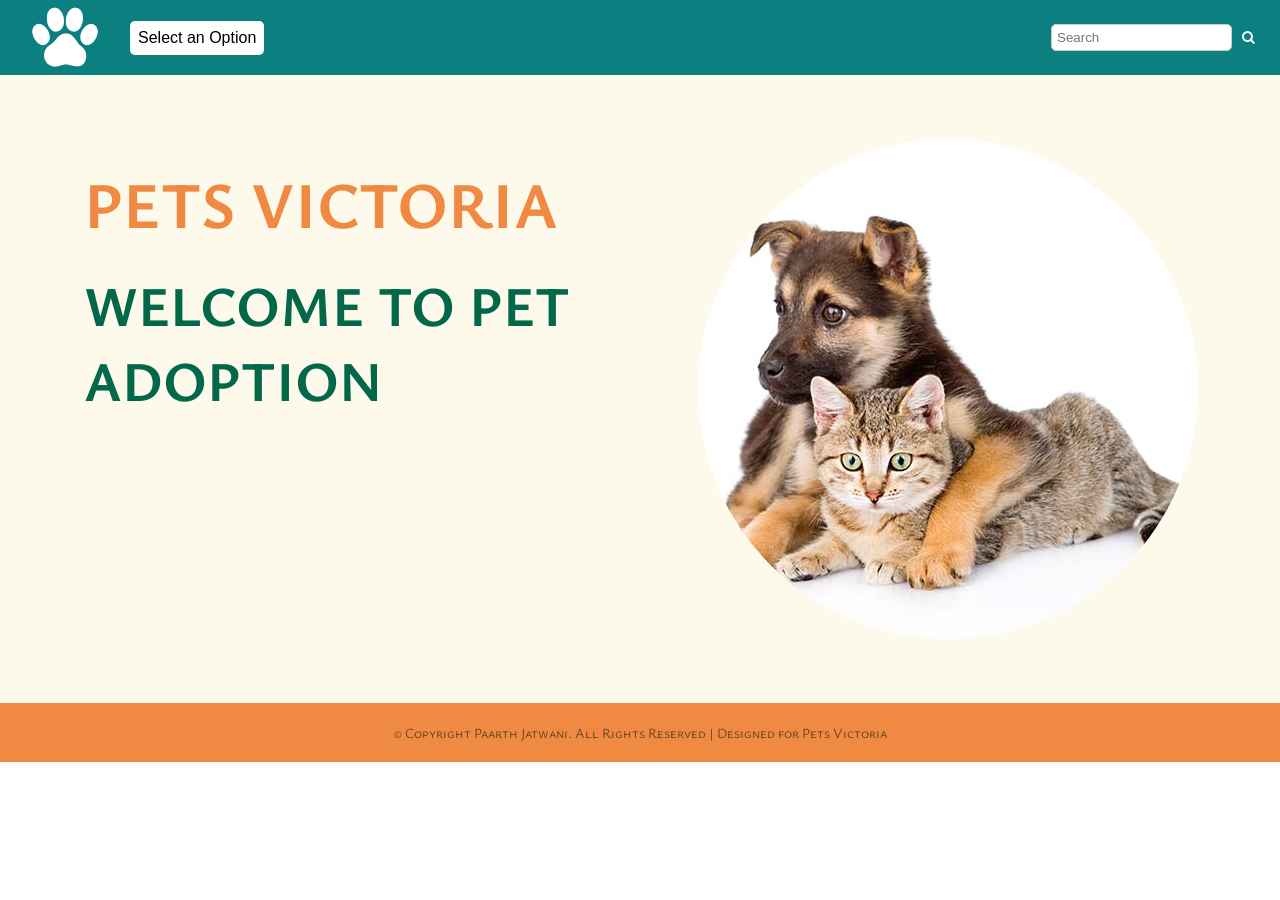
<file: Assessment-1/index.html>
<!DOCTYPE html>
<html>
<head>
<meta charset="UTF-8">
    <meta name="viewport" content="width=device-width, initial-scale=1.0">
<title>Home</title>
  <link rel="stylesheet" href="css/styles.css">
<link href="https://fonts.googleapis.com/css2?family=Ysabeau+SC:wght@400;700&family=Poetsen+One&family=Permanent+Marker&display=swap" rel="stylesheet">
    <link rel="stylesheet" href="https://fonts.googleapis.com/icon?family=Material+Icons">
    <link rel="stylesheet" href="https://cdnjs.cloudflare.com/ajax/libs/font-awesome/4.7.0/css/font-awesome.min.css">
    <script src="js/main.js" defer></script>
</head>
<body>

 <nav>
  <div class="left-nav">
  <div class="logo">
<img src="images/logo.png" alt="Logo" width="70" height="70">
</div>
        <div class="dropdown">
  <button onclick="myFunction()" class="dropbtn">Select an Option</button>
  <div id="myDropdown" class="dropdown-content">
    <a href="#">Home</a>
    <a href="pets.html">Pets</a>
    <a href="add.html">Add more</a>
    <a href="gallery.html">Gallery</a>
  </div>
</div>

</div>
<div class="right-nav">
<form class="form-inline">
  <div class="search">
    <input type="text" placeholder="Search">

    <button type="submit" class="search-btn"><i class="fa fa-search"></i></button>
   
</div>
</form>
</div>
    </nav>

  
  <main>
  <div class="container">
    <div class="row">
      <div class="column-66">
        <div class="main-content">
          <h1>PETS VICTORIA</h1>
          <h2>WELCOME TO PET ADOPTION</h2>
          </div>
      </div>
      <div class="column-33">
        <div class="pet-image">
          <img src="images/main.jpg" alt="Dog and Cat">
        </div>      </div>
    </div>
  </div>
  
</main>




<footer>
  <p>© Copyright Paarth Jatwani. All Rights Reserved | Designed for Pets Victoria</p>
</footer>
</body>
</html>
</file>
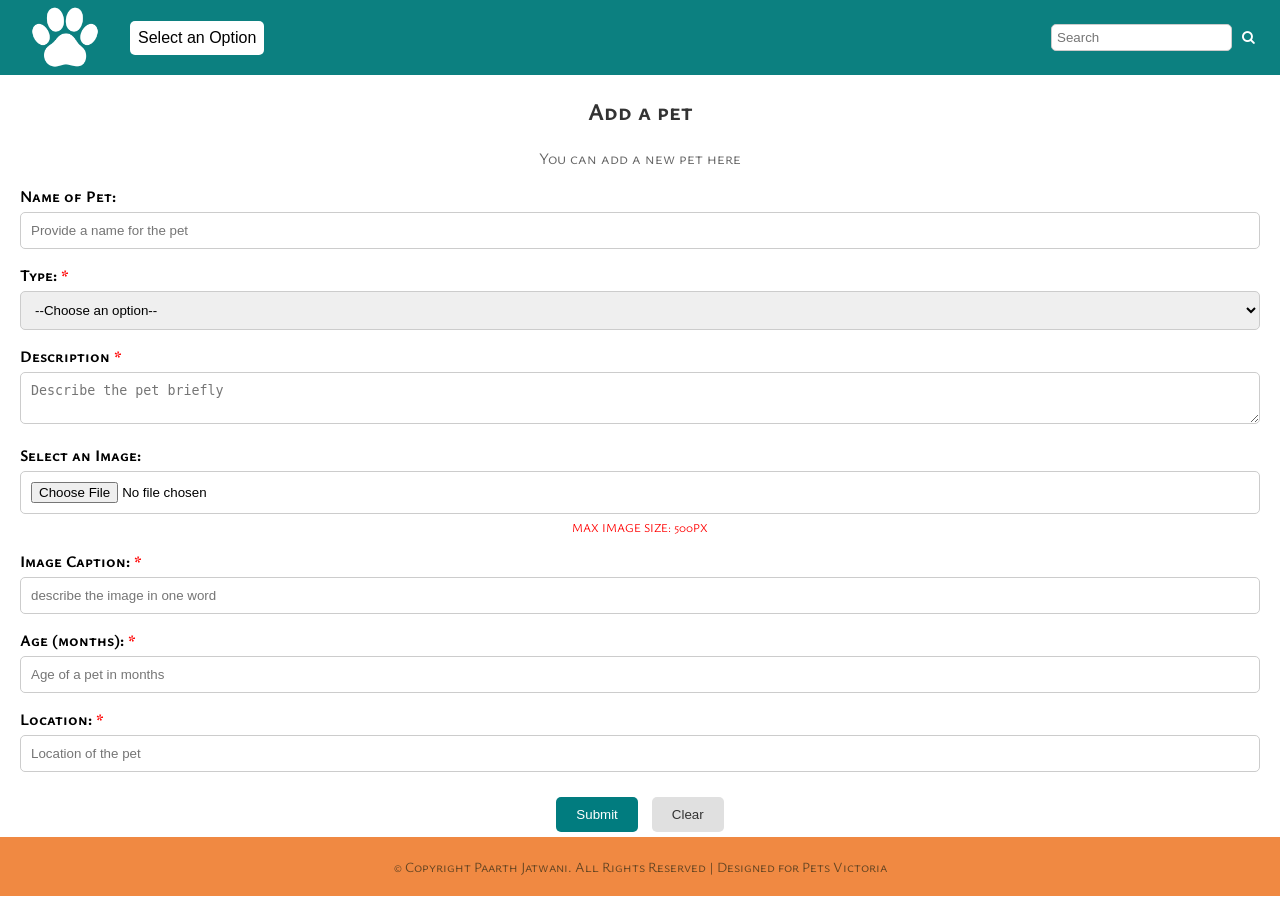
<file: Assessment-1/add.html>
<!DOCTYPE html>
<html>
<head>
<meta charset="UTF-8">
    <meta name="viewport" content="width=device-width, initial-scale=1.0">
<title>Home</title>
  <link rel="stylesheet" href="css/styles.css">
<link href="https://fonts.googleapis.com/css2?family=Ysabeau+SC:wght@400;700&family=Poetsen+One&family=Permanent+Marker&display=swap" rel="stylesheet">
    <link rel="stylesheet" href="https://fonts.googleapis.com/icon?family=Material+Icons">
    <link rel="stylesheet" href="https://cdnjs.cloudflare.com/ajax/libs/font-awesome/4.7.0/css/font-awesome.min.css">
    <script src="js/main.js" defer></script>
</head>
<body>

 <nav>
  <div class="left-nav">
  <div class="logo">
<img src="images/logo.png" alt="Logo" width="70" height="70">
</div>
        <div class="dropdown">
  <button onclick="myFunction()" class="dropbtn">Select an Option</button>
  <div id="myDropdown" class="dropdown-content">
    <a href="index.html">Home</a>
    <a href="pets.html">Pets</a>
    <a href="add.html">Add more</a>
    <a href="gallery.html">Gallery</a>
  </div>
</div>

</div>
<div class="right-nav">
<form class="form-inline">
  <div class="search">
    <input type="text" placeholder="Search">

    <button type="submit" class="search-btn"><i class="fa fa-search"></i></button>
  
</div>
</form>
</div>
    </nav>

  
    <div class="addpet">
      <h2>Add a pet</h2>
      <p>You can add a new pet here</p>
      <form>
          <div class="form-group">
              <label for="pet-name">Name of Pet:</label>
              <input type="text" id="pet-name" placeholder="Provide a name for the pet">
          </div>
          <div class="form-group">
              <label for="pet-type">Type: <span class="required">*</span></label>
              <select id="pet-type">
                  <option value="">--Choose an option--</option>
                  <option value="dog">Dog</option>
                  <option value="cat">Cat</option>
                  <option value="bird">Bird</option>
                  <option value="other">Other</option>
              </select>
          </div>
          <div class="form-group">
              <label for="description">Description <span class="required">*</span></label>
              <textarea id="description" placeholder="Describe the pet briefly"></textarea>
          </div>
          <div class="form-group">
              <label for="image">Select an Image:</label>
              <input type="file" id="image">
              <p class="note">MAX IMAGE SIZE: 500PX</p>
          </div>
          <div class="form-group">
              <label for="image-caption">Image Caption: <span class="required">*</span></label>
              <input type="text" id="image-caption" placeholder="describe the image in one word">
          </div>
          <div class="form-group">
              <label for="age">Age (months): <span class="required">*</span></label>
              <input type="number" id="age" placeholder="Age of a pet in months">
          </div>
          <div class="form-group">
              <label for="location">Location: <span class="required">*</span></label>
              <input type="text" id="location" placeholder="Location of the pet">
          </div>
          <div class="form-buttons">
              <button type="submit">Submit</button>
              <button type="reset">Clear</button>
          </div>
      </form>
  </div>


<footer>
  <p>© Copyright Paarth Jatwani. All Rights Reserved | Designed for Pets Victoria</p>
</footer>
</body>
</html>
</file>
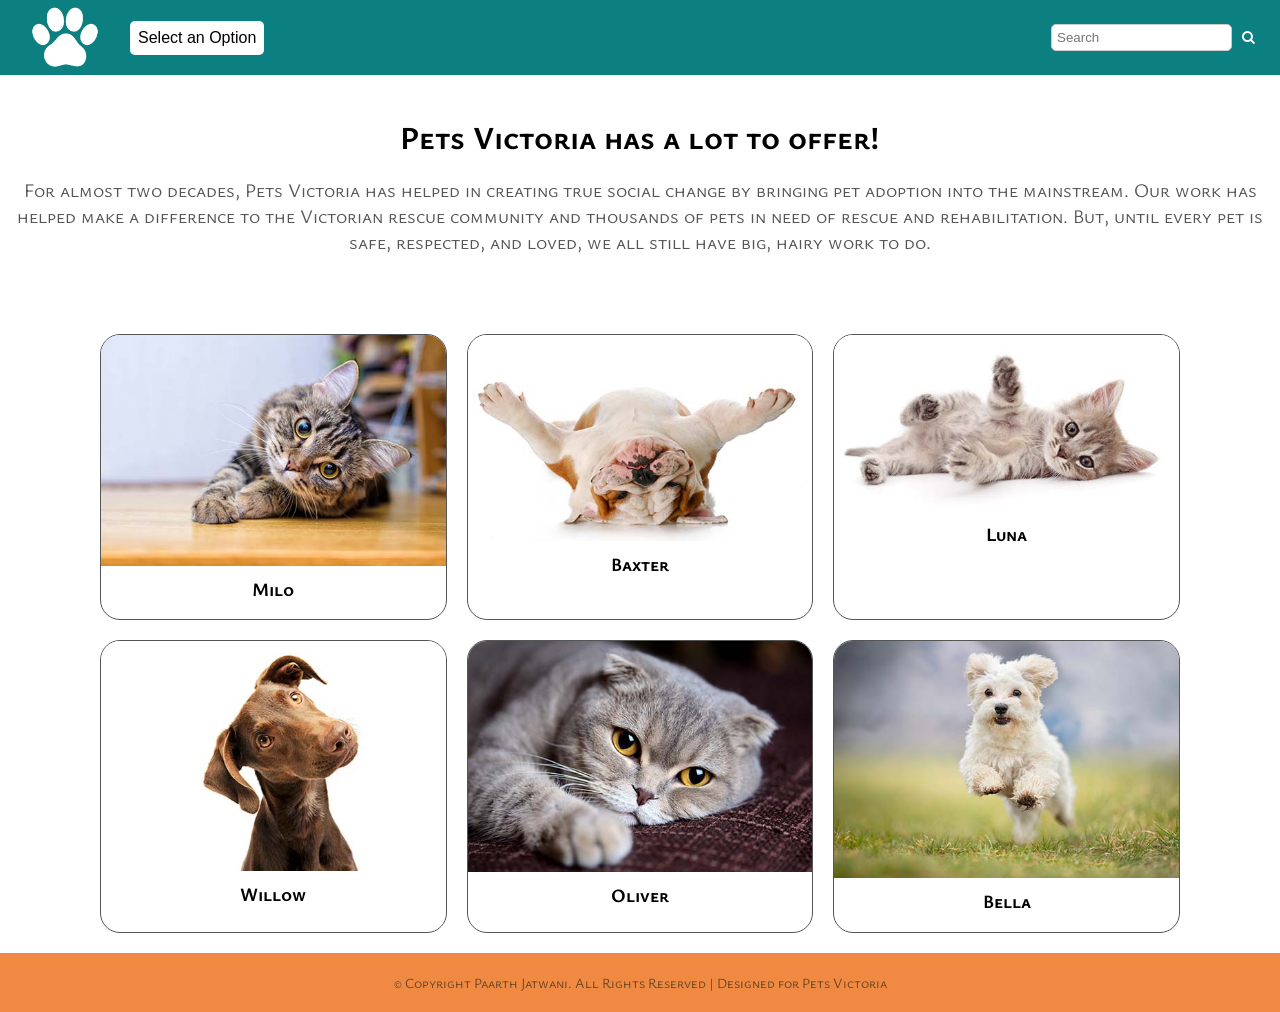
<file: Assessment-1/gallery.html>
<!DOCTYPE html>
<html>
<head>
<meta charset="UTF-8">
    <meta name="viewport" content="width=device-width, initial-scale=1.0">
<title>Home</title>
  <link rel="stylesheet" href="css/styles.css">
<link href="https://fonts.googleapis.com/css2?family=Ysabeau+SC:wght@400;700&family=Poetsen+One&family=Permanent+Marker&display=swap" rel="stylesheet">
    <link rel="stylesheet" href="https://fonts.googleapis.com/icon?family=Material+Icons">
    <link rel="stylesheet" href="https://cdnjs.cloudflare.com/ajax/libs/font-awesome/4.7.0/css/font-awesome.min.css">
    <script src="js/main.js" defer></script>
</head>
<body>

 <nav>
  <div class="left-nav">
  <div class="logo">
<img src="images/logo.png" alt="Logo" width="70" height="70">
</div>
        <div class="dropdown">
  <button onclick="myFunction()" class="dropbtn">Select an Option</button>
  <div id="myDropdown" class="dropdown-content">
    <a href="index.html">Home</a>
    <a href="pets.html">Pets</a>
    <a href="add.html">Add more</a>
    <a href="gallery.html">Gallery</a>
  </div>
</div>

</div>
<div class="right-nav">
<form class="form-inline">
  <div class="search">
    <input type="text" placeholder="Search">

    <button type="submit" class="search-btn"><i class="fa fa-search"></i></button>
   
</div>
</form>
</div>
    </nav>

    <div class="title">
      <h1>Pets Victoria has a lot to offer!</h1>
      <p>For almost two decades, Pets Victoria has helped in creating true social change by bringing pet adoption into the mainstream. Our work has helped make a difference to the Victorian rescue community and thousands of pets in need of rescue and rehabilitation. But, until every pet is safe, respected, and loved, we all still have big, hairy work to do.</p>
  </div>
  
  <div class="gallery">
      <div class="gallery-item">
          <img src="images/cat1.jpeg" alt="Milo">
          <div class="overlay"><i class="fa fa-search"></i></br>Discover more!</div>
          <h3>Milo</h3>
      </div>
      <div class="gallery-item">
          <img src="images/dog2.jpeg" alt="Baxter">
          <div class="overlay"><i class="fa fa-search"></i></br>Discover more!</div>

          <h3>Baxter</h3>
      </div>
      <div class="gallery-item">
          <img src="images/cat2.jpeg" alt="Luna">
          <div class="overlay"><i class="fa fa-search"></i></br>Discover more!</div>

          <h3>Luna</h3>
      </div>
      <div class="gallery-item">
          <img src="images/dog3.jpeg" alt="Willow">
          <div class="overlay"><i class="fa fa-search"></i></br>Discover more!</div>

          <h3>Willow</h3>
      </div>
      <div class="gallery-item">
          <img src="images/cat4.jpeg" alt="Oliver">
          <div class="overlay"><i class="fa fa-search"></i></br>Discover more!</div>
          <h3>Oliver</h3>
      </div>
      <div class="gallery-item">
          <img src="images/dog4.jpeg" alt="Bella">
          <div class="overlay"><i class="fa fa-search"></i></br>Discover more!</div>
          <h3>Bella</h3>
      </div>

    </div>


<footer>
  <p>© Copyright Paarth Jatwani. All Rights Reserved | Designed for Pets Victoria</p>
</footer>
</body>
</html>
</file>
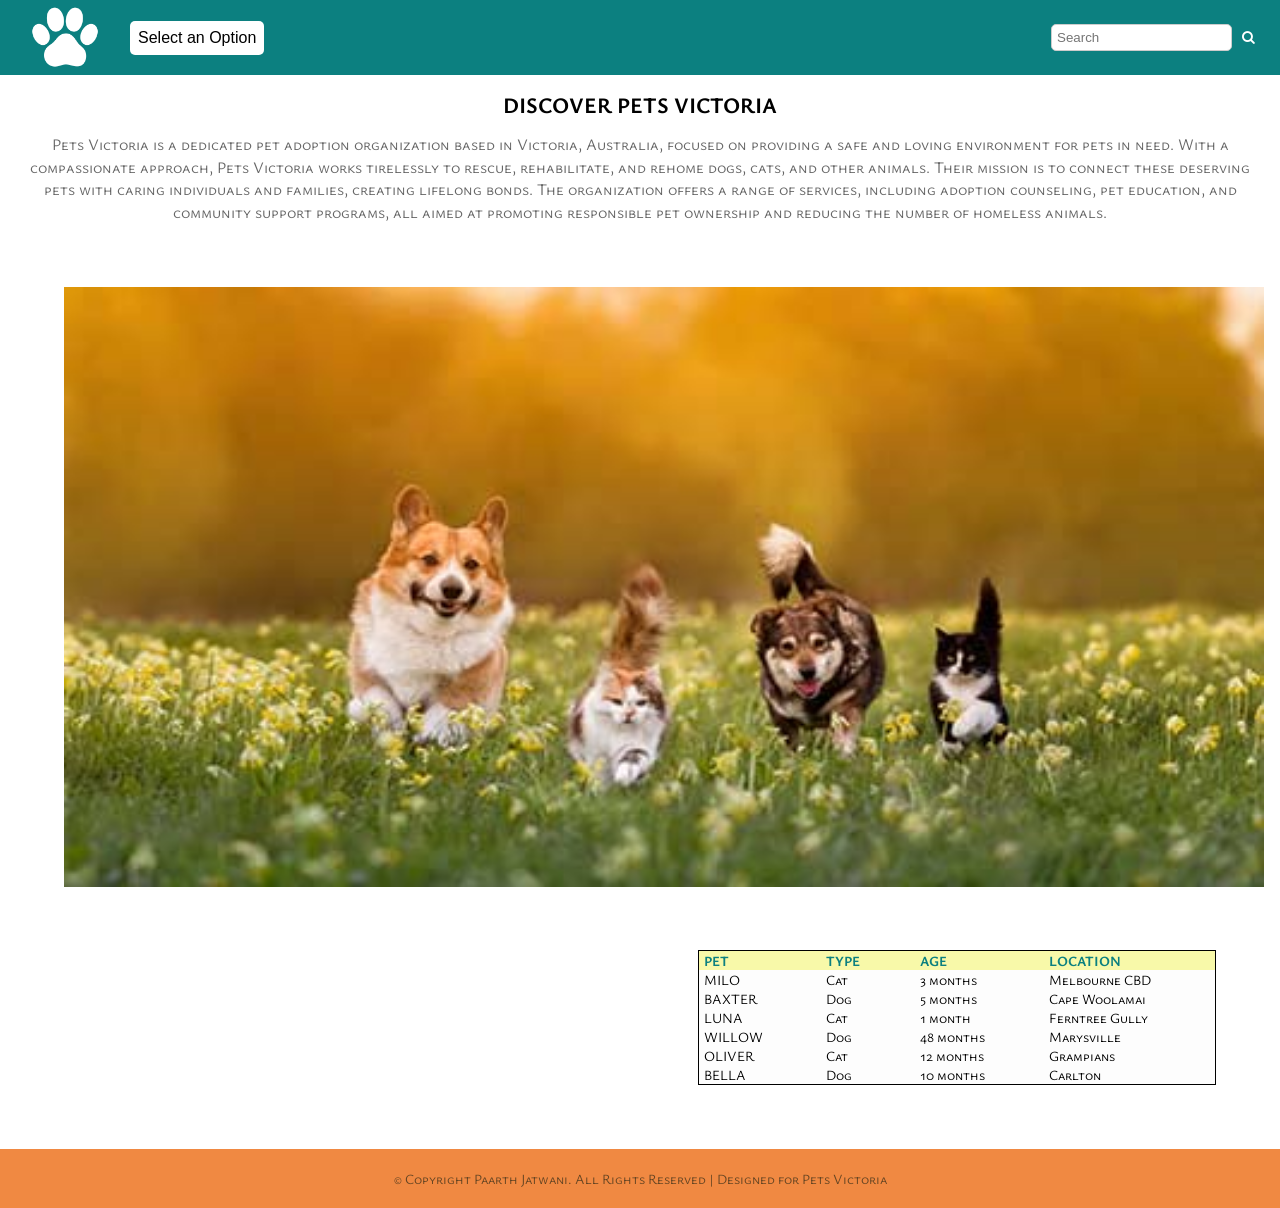
<file: Assessment-1/pets.html>
<!DOCTYPE html>
<html>
<head>
<meta charset="UTF-8">
    <meta name="viewport" content="width=device-width, initial-scale=1.0">
<title>Home</title>
  <link rel="stylesheet" href="css/styles.css">
<link href="https://fonts.googleapis.com/css2?family=Ysabeau+SC:wght@400;700&family=Poetsen+One&family=Permanent+Marker&display=swap" rel="stylesheet">
    <link rel="stylesheet" href="https://fonts.googleapis.com/icon?family=Material+Icons">
    <link rel="stylesheet" href="https://cdnjs.cloudflare.com/ajax/libs/font-awesome/4.7.0/css/font-awesome.min.css">
    <script src="js/main.js" defer></script>
</head>
<body>

 <nav>
  <div class="left-nav">
  <div class="logo">
<img src="images/logo.png" alt="Logo" width="70" height="70">
</div>
        <div class="dropdown">
  <button onclick="myFunction()" class="dropbtn">Select an Option</button>
  <div id="myDropdown" class="dropdown-content">
    <a href="index.html">Home</a>
    <a href="pets.html">Pets</a>
    <a href="add.html">Add more</a>
    <a href="gallery.html">Gallery</a>
  </div>
</div>

</div>
<div class="right-nav">
<form class="form-inline">
  <div class="search">
    <input type="text" placeholder="Search">

    <button type="submit" class="search-btn"><i class="fa fa-search"></i></button>
 
</div>
</form>
</div>
    </nav>

    <petmain>
      <h1>Discover Pets Victoria</h1>
      <p>Pets Victoria is a dedicated pet adoption organization based in Victoria, Australia, focused on providing a safe and loving environment for pets in need. With a compassionate approach, Pets Victoria works tirelessly to rescue, rehabilitate, and rehome dogs, cats, and other animals. Their mission is to connect these deserving pets with caring individuals and families, creating lifelong bonds. The organization offers a range of services, including adoption counseling, pet education, and community support programs, all aimed at promoting responsible pet ownership and reducing the number of homeless animals.</p>
     
      <div class="container">
        <div class="row">
          <div class="column-50">
      <div class="pets-image">
          <img src="images/pets.jpeg" alt="Pets" width="1200" height="600">
      </div>
      </div>
      <div class="column-45">
      <table class="pets-table">
          <thead>
              <tr>
                  <th>Pet</th>
                  <th>Type</th>
                  <th>Age</th>
                  <th>Location</th>
              </tr>
          </thead>
          <tbody>
              <tr>
                  <td>Milo</td>
                  <td>Cat</td>
                  <td>3 months</td>
                  <td>Melbourne CBD</td>
              </tr>
              <tr>
                  <td>Baxter</td>
                  <td>Dog</td>
                  <td>5 months</td>
                  <td>Cape Woolamai</td>
              </tr>
              <tr>
                  <td>Luna</td>
                  <td>Cat</td>
                  <td>1 month</td>
                  <td>Ferntree Gully</td>
              </tr>
              <tr>
                  <td>Willow</td>
                  <td>Dog</td>
                  <td>48 months</td>
                  <td>Marysville</td>
              </tr>
              <tr>
                  <td>Oliver</td>
                  <td>Cat</td>
                  <td>12 months</td>
                  <td>Grampians</td>
              </tr>
              <tr>
                  <td>Bella</td>
                  <td>Dog</td>
                  <td>10 months</td>
                  <td>Carlton</td>
              </tr>
          </tbody>
      </table>
    </div>
</div>
</div>

  </petmain>




<footer>
  <p>© Copyright Paarth Jatwani. All Rights Reserved | Designed for Pets Victoria</p>
</footer>
</body>
</html>
</file>
<file: Assessment-1/css/styles.css>
/* Import Google Fonts */
body {
  font-family: 'Ysabeau SC', Poetsen One;
  margin: 0 auto;
  width: 1200;
}

nav {
  background-color: #0c8080;
  display: flex;
  justify-content: space-between;
        flex-direction: row;

  align-items: center;
}
.left-nav{
display: flex;
  justify-content: center;
        flex-direction: row;
        align-items: center;

}
.logo{
  margin-left: 30px;
  margin-right: 30px;
}

.dropbtn {
background-color: #fff;
color: #000;
padding: 8px;
font-size: 16px;
border: none;
cursor: pointer;
border-radius: 5px;
flex: 50%;
}



.dropdown {
position: relative;
display: inline-block;
}

.dropdown-content {
display: none;
position: absolute;
background-color: #f1f1f1;
min-width: 160px;
overflow: auto;
box-shadow: 0px 8px 16px 0px rgba(0,0,0,0.2);
z-index: 1;
}

.dropdown-content a {
color: black;
padding: 12px 16px;
text-decoration: none;
display: block;
}

.dropdown a:hover {background-color: #ddd;}

.show {display: block;}

.search
{
display: block;
margin-left: auto;
flex: 50%;
}
.search input {
padding: 5px;
border-radius: 5px;
border: 1px solid #ccc;

}
.search-btn
{
border: none;
background-color: #ffffff00;
color : #fff;
margin-right: 20px;
}

main {
background-color: #fdfaec;
}

.container {
padding: 64px;
}

.row:after {
content: "";
display: table;
clear: both
}

.column-66 {
float: left;
width: 45%;
padding: 20px;
}

.column-33 {
float: left;
width: 50%;
}


.main-content h1 {
font-size: 65px;
color: #f08942;
font-weight: bolder;
margin: 0;
}

.main-content h2 {
font-size: 56px;
color: #03684a;
margin: 20px 0;
font-weight: bold;

}

.pet-image img {
border-radius: 50%;
max-width: 100%;
float: right;
width: 500px;
height: 500px;

}


footer {
background-color: #f08942;
text-align: center;
padding: 20px 0;
}

footer p {
color: #654523;
font-size: 14px;
margin: 0;
}

/* Pets Page


petmain {
padding: 20px;
text-align: center;
}*/

petmain h1 {
font-size: 22px;
text-transform: uppercase;
color: #000000;
text-align: center;
}

petmain p {
font-size: 16px;
line-height: 1.4;
text-align: center;
margin: 0 20px;
}
.pets-image {
float: left;

}


.pets-table {
float: right;
border: 1px solid #000000;
text-align: left;
width: 45%;
font-size: 14px;
margin-top: 5%;
border-collapse: collapse;

}

.pets-table th, .pets-table td {
padding: 0px 45px 0px 5px; 
border: 0px solid #dddddd;
}

.pets-table th {
background-color: #f8f9a9;
color:#0c8080;
font-weight: bold;
}

.pets-table td {
background-color: #FDFDFD;
}

.pets-table th, .pets-table td:nth-child(1) {
text-transform: uppercase;
}


/*add more pets


.container {
width: 50%;
margin: 50px auto;
padding: 20px;
background-color: #fff;
border-radius: 10px;
box-shadow: 0 0 10px rgba(0, 0, 0, 0.1);
}
*/


.addpet{

padding-left: 20px;
padding-right: 20px;
}
.addpet h2 {
text-align: center;
color: #333;
}

p {
text-align: center;
color: #666;
}

.form-group {
margin-bottom: 15px;
}

.form-group label {
display: block;
font-weight: bold;
margin-bottom: 5px;
}

.form-group input[type="text"],
.form-group input[type="number"],
.form-group input[type="file"],
.form-group textarea,
.form-group select {
width: 100%;
padding: 10px;
border: 1px solid #ccc;
border-radius: 5px;
box-sizing: border-box;
}

.form-group textarea {
resize: vertical;
}

.note {
font-size: 12px;
color: red;
margin-top: 5px;
}

.required {
color: red;
}

.form-buttons {
text-align: center;
margin-top: 20px;
}

.form-buttons button {
padding: 10px 20px;
margin: 5px;
border: none;
border-radius: 5px;
background-color: #017c7f;
color: white;
cursor: pointer;
}

.form-buttons button:hover {
background-color: #016b6c;
}

button[type="reset"] {
background-color: #e0e0e0;
color: #333;
}

button[type="reset"]:hover {
background-color: #ccc;
}

/* GAllery*/



.title {
text-align: center;
padding: 40px 0;
}

.title h1 {
margin: 0;
font-size: 2em;
}

.title p {
font-size: 1.2em;
margin-top: 10px 20px 0px 20px;
color: #555;
}

.gallery {
display: grid;
grid-template-columns: repeat(3, 1fr);
gap: 20px;
padding: 20px 100px;
}

.gallery-item {
position: relative;
overflow: hidden;
text-align: center;
border: 1px solid #555;
border-radius: 20px;
}

.gallery-item img {
width: 100%;
display: block;
  transition: transform 0.3s;
}

.gallery-item h3 {
margin-top: 10px;
}

.gallery-item .overlay {
position: absolute;
top: 50%;
left: 50%;
transform: translate(-50%, -50%);
color: white;
font-size: 1.2em;
opacity: 0;
transition: opacity 0.3s;
pointer-events: none;
}

.gallery-item:hover img {
transform: scale(1.1);
opacity: 0.7;
}

.gallery-item:hover .overlay {
opacity: 1;

}
</file>
